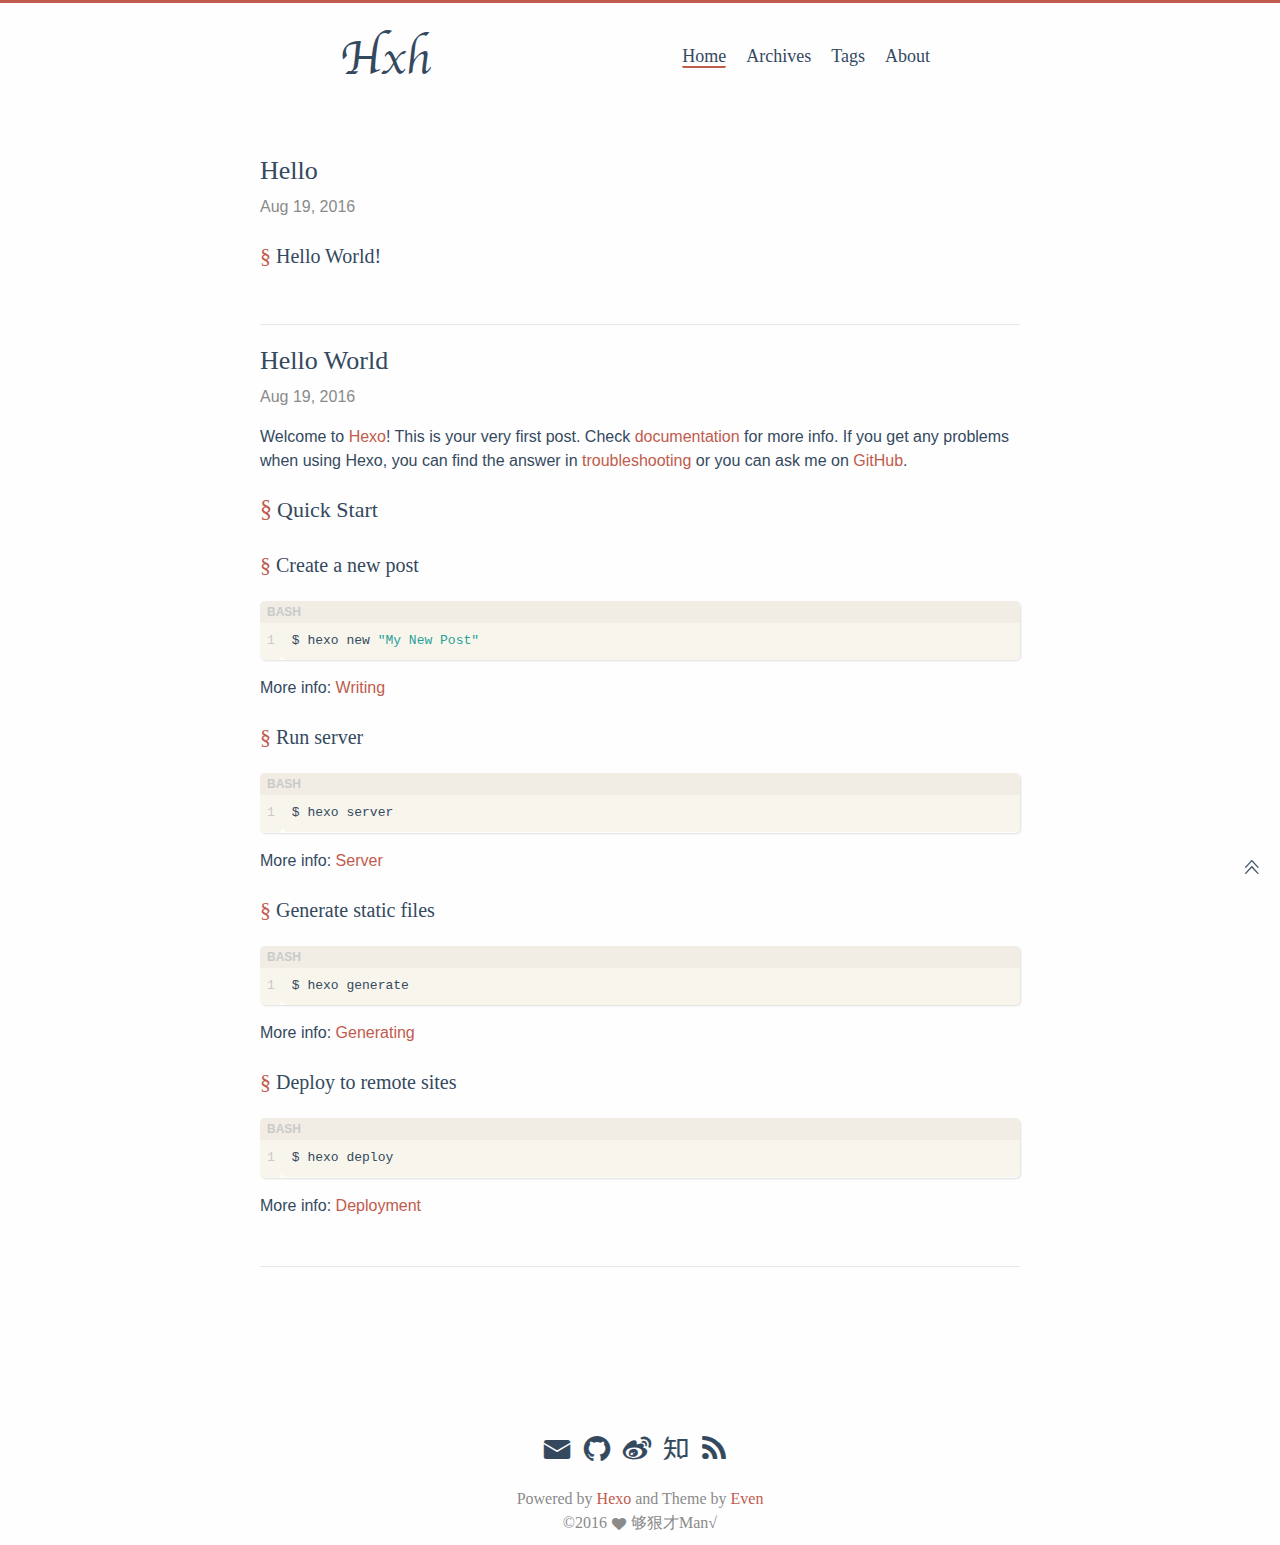
<file: index.html>
<!DOCTYPE html><html lang="zh-Hans"><head><meta charset="utf-8"><meta name="X-UA-Compatible" content="IE=edge"><meta name="viewport" content="width=device-width, initial-scale=1"><meta name="author" content="够狠才Man√"><meta name="description" content="blog"><title>Hxh</title><link rel="icon" href="/favicon.ico"><link rel="canonical" href="http://yoursite.com/"><link rel="stylesheet" href="/fonts/iconfont/iconfont.css"><link rel="stylesheet" href="/css/style.css"><script type="text/javascript">var _hmt = _hmt || [];
(function() {
  var hm = document.createElement("script");
  hm.src = "//hm.baidu.com/hm.js?7eb79715a6b199acdb41b234a0340e93";
  var s = document.getElementsByTagName("script")[0]; 
  s.parentNode.insertBefore(hm, s);
})();
</script><script type="text/javascript">(function(i,s,o,g,r,a,m){i['GoogleAnalyticsObject']=r;i[r]=i[r]||function(){
(i[r].q=i[r].q||[]).push(arguments)},i[r].l=1*new Date();a=s.createElement(o),
m=s.getElementsByTagName(o)[0];a.async=1;a.src=g;m.parentNode.insertBefore(a,m)
})(window,document,'script','//www.google-analytics.com/analytics.js','ga');

ga('create', 'Your Google Analytics ID', 'auto');
ga('send', 'pageview');</script></head><body><div id="main"><header><a href="/." class="logo">Hxh</a><ul class="nav"><li class="nav-link"><a href="/" class="active">Home</a></li><li class="nav-link"><a href="/archives/" target="_self">Archives</a></li><li class="nav-link"><a href="/tags/" target="_self">Tags</a></li><li class="nav-link"><a href="/about/" target="_self">About</a></li></ul></header><section id="container"><ul class="home"><li class="post-item"><article class="post"><h2 class="post-title"><a href="/2016/08/19/Hello/" class="post-link">Hello</a></h2><span class="post-time">Aug 19, 2016</span><div class="post-content"><h3 id="Hello-World"><a href="#Hello-World" class="headerlink" title="Hello World!"></a>Hello World!</h3></div></article></li><li class="post-item"><article class="post"><h2 class="post-title"><a href="/2016/08/19/hello-world/" class="post-link">Hello World</a></h2><span class="post-time">Aug 19, 2016</span><div class="post-content"><p>Welcome to <a href="https://hexo.io/" target="_blank" rel="external">Hexo</a>! This is your very first post. Check <a href="https://hexo.io/docs/" target="_blank" rel="external">documentation</a> for more info. If you get any problems when using Hexo, you can find the answer in <a href="https://hexo.io/docs/troubleshooting.html" target="_blank" rel="external">troubleshooting</a> or you can ask me on <a href="https://github.com/hexojs/hexo/issues" target="_blank" rel="external">GitHub</a>.</p>
<h2 id="Quick-Start"><a href="#Quick-Start" class="headerlink" title="Quick Start"></a>Quick Start</h2><h3 id="Create-a-new-post"><a href="#Create-a-new-post" class="headerlink" title="Create a new post"></a>Create a new post</h3><figure class="highlight bash"><table><tr><td class="gutter"><pre><div class="line">1</div></pre></td><td class="code"><pre><div class="line">$ hexo new <span class="string">"My New Post"</span></div></pre></td></tr></table></figure>
<p>More info: <a href="https://hexo.io/docs/writing.html" target="_blank" rel="external">Writing</a></p>
<h3 id="Run-server"><a href="#Run-server" class="headerlink" title="Run server"></a>Run server</h3><figure class="highlight bash"><table><tr><td class="gutter"><pre><div class="line">1</div></pre></td><td class="code"><pre><div class="line">$ hexo server</div></pre></td></tr></table></figure>
<p>More info: <a href="https://hexo.io/docs/server.html" target="_blank" rel="external">Server</a></p>
<h3 id="Generate-static-files"><a href="#Generate-static-files" class="headerlink" title="Generate static files"></a>Generate static files</h3><figure class="highlight bash"><table><tr><td class="gutter"><pre><div class="line">1</div></pre></td><td class="code"><pre><div class="line">$ hexo generate</div></pre></td></tr></table></figure>
<p>More info: <a href="https://hexo.io/docs/generating.html" target="_blank" rel="external">Generating</a></p>
<h3 id="Deploy-to-remote-sites"><a href="#Deploy-to-remote-sites" class="headerlink" title="Deploy to remote sites"></a>Deploy to remote sites</h3><figure class="highlight bash"><table><tr><td class="gutter"><pre><div class="line">1</div></pre></td><td class="code"><pre><div class="line">$ hexo deploy</div></pre></td></tr></table></figure>
<p>More info: <a href="https://hexo.io/docs/deployment.html" target="_blank" rel="external">Deployment</a></p>
</div></article></li></ul><div class="paginator"></div></section><footer><div class="social"><a href="mailto:707058267@qq.com" class="iconfont icon-email"> </a><a href="https://github.com/huangxiaohui1991" class="iconfont icon-github"> </a><a href="http://weibo.com/u/1846984700/" class="iconfont icon-weibo"> </a><a href="https://www.zhihu.com/people/huang-xiao-hui-39-52" class="iconfont icon-zhihu"> </a><a href="/atom.xml" class="iconfont icon-rss"> </a></div><div class="copyright"><p class="power">Powered by <a href="https://hexo.io/">Hexo</a> and Theme by <a href="https://github.com/ahonn/hexo-theme-even"> Even</a></p><p class="since">&copy;2016<span class="heart"><i class="iconfont icon-heart"></i></span><span class="author">够狠才Man√</span></p></div><label id="back2top"><i class="iconfont icon-up"></i></label></footer></div><script src="/js/zepto.min.js"></script><script src="/js/theme.js"></script></body></html>
</file>
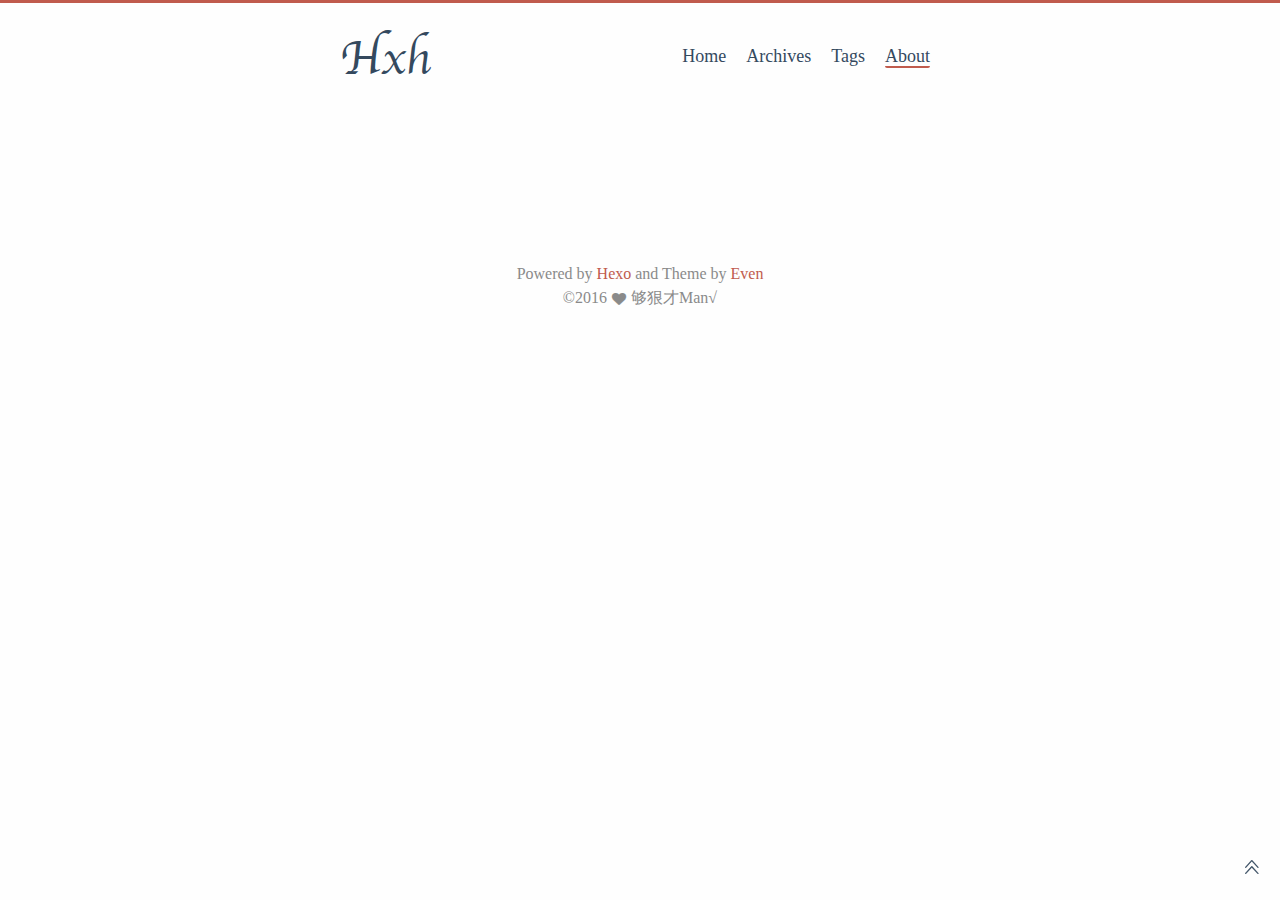
<file: about/index.html>
<!DOCTYPE html><html lang="zh-Hans"><head><meta charset="utf-8"><meta name="X-UA-Compatible" content="IE=edge"><meta name="viewport" content="width=device-width, initial-scale=1"><meta name="author" content="够狠才Man√"><meta name="description" content="blog"><title>About · Hxh</title><link rel="icon" href="/favicon.ico"><link rel="canonical" href="http://yoursite.com/about/"><link rel="stylesheet" href="/fonts/iconfont/iconfont.css"><link rel="stylesheet" href="/css/style.css"><script type="text/javascript">var _hmt = _hmt || [];
(function() {
  var hm = document.createElement("script");
  hm.src = "//hm.baidu.com/hm.js?7eb79715a6b199acdb41b234a0340e93";
  var s = document.getElementsByTagName("script")[0]; 
  s.parentNode.insertBefore(hm, s);
})();
</script><script type="text/javascript">(function(i,s,o,g,r,a,m){i['GoogleAnalyticsObject']=r;i[r]=i[r]||function(){
(i[r].q=i[r].q||[]).push(arguments)},i[r].l=1*new Date();a=s.createElement(o),
m=s.getElementsByTagName(o)[0];a.async=1;a.src=g;m.parentNode.insertBefore(a,m)
})(window,document,'script','//www.google-analytics.com/analytics.js','ga');

ga('create', 'Your Google Analytics ID', 'auto');
ga('send', 'pageview');</script></head><body><div id="main"><header><a href="/." class="logo">Hxh</a><ul class="nav"><li class="nav-link"><a href="/" target="_self">Home</a></li><li class="nav-link"><a href="/archives/" target="_self">Archives</a></li><li class="nav-link"><a href="/tags/" target="_self">Tags</a></li><li class="nav-link"><a href="/about/" target="_self" class="active">About</a></li></ul></header><section id="container"><article class="post"><article class="post-block"><div class="post-content"></div></article></article><section id="comments"><div id="disqus_thread"></div></section><script type="text/javascript">var disqus_config = function () {
    this.page.url = 'http://yoursite.com/about/';
    this.page.identifier = 'about/';
    this.page.title = 'about';
};
(function() {
var d = document, s = d.createElement('script');

s.src = '//Your disqus ID.disqus.com/embed.js';

s.setAttribute('data-timestamp', +new Date());
(d.head || d.body).appendChild(s);
})();</script></section><footer><div class="copyright"><p class="power">Powered by <a href="https://hexo.io/">Hexo</a> and Theme by <a href="https://github.com/ahonn/hexo-theme-even"> Even</a></p><p class="since">&copy;2016<span class="heart"><i class="iconfont icon-heart"></i></span><span class="author">够狠才Man√</span></p></div><label id="back2top"><i class="iconfont icon-up"></i></label></footer></div><script src="/js/zepto.min.js"></script><script src="/js/theme.js"></script></body></html>
</file>
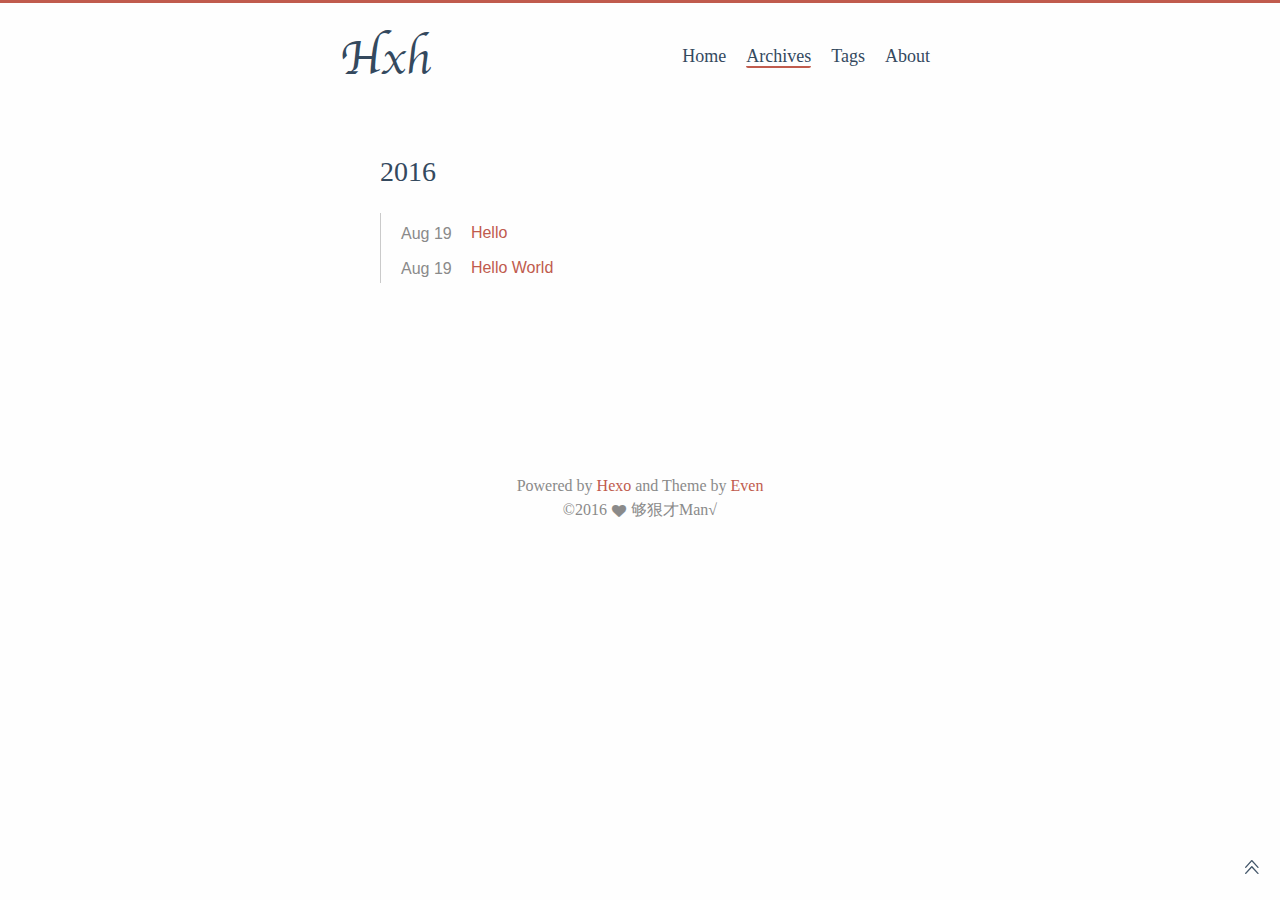
<file: archives/index.html>
<!DOCTYPE html><html lang="zh-Hans"><head><meta charset="utf-8"><meta name="X-UA-Compatible" content="IE=edge"><meta name="viewport" content="width=device-width, initial-scale=1"><meta name="author" content="够狠才Man√"><meta name="description" content="blog"><title>Archives · Hxh</title><link rel="icon" href="/favicon.ico"><link rel="canonical" href="http://yoursite.com/archives/"><link rel="stylesheet" href="/fonts/iconfont/iconfont.css"><link rel="stylesheet" href="/css/style.css"><script type="text/javascript">var _hmt = _hmt || [];
(function() {
  var hm = document.createElement("script");
  hm.src = "//hm.baidu.com/hm.js?7eb79715a6b199acdb41b234a0340e93";
  var s = document.getElementsByTagName("script")[0]; 
  s.parentNode.insertBefore(hm, s);
})();
</script><script type="text/javascript">(function(i,s,o,g,r,a,m){i['GoogleAnalyticsObject']=r;i[r]=i[r]||function(){
(i[r].q=i[r].q||[]).push(arguments)},i[r].l=1*new Date();a=s.createElement(o),
m=s.getElementsByTagName(o)[0];a.async=1;a.src=g;m.parentNode.insertBefore(a,m)
})(window,document,'script','//www.google-analytics.com/analytics.js','ga');

ga('create', 'Your Google Analytics ID', 'auto');
ga('send', 'pageview');</script></head><body><div id="main"><header><a href="/." class="logo">Hxh</a><ul class="nav"><li class="nav-link"><a href="/" target="_self">Home</a></li><li class="nav-link"><a href="/archives/" target="_self" class="active">Archives</a></li><li class="nav-link"><a href="/tags/" target="_self">Tags</a></li><li class="nav-link"><a href="/about/" target="_self">About</a></li></ul></header><section id="container"><div class="archive"><h2 class="year">2016</h2><div class="post-item"><div class="post-time">Aug 19</div><a href="/2016/08/19/Hello/" class="post-link">Hello</a></div><div class="post-item"><div class="post-time">Aug 19</div><a href="/2016/08/19/hello-world/" class="post-link">Hello World</a></div></div><div class="paginator"></div></section><footer><div class="copyright"><p class="power">Powered by <a href="https://hexo.io/">Hexo</a> and Theme by <a href="https://github.com/ahonn/hexo-theme-even"> Even</a></p><p class="since">&copy;2016<span class="heart"><i class="iconfont icon-heart"></i></span><span class="author">够狠才Man√</span></p></div><label id="back2top"><i class="iconfont icon-up"></i></label></footer></div><script src="/js/zepto.min.js"></script><script src="/js/theme.js"></script></body></html>
</file>
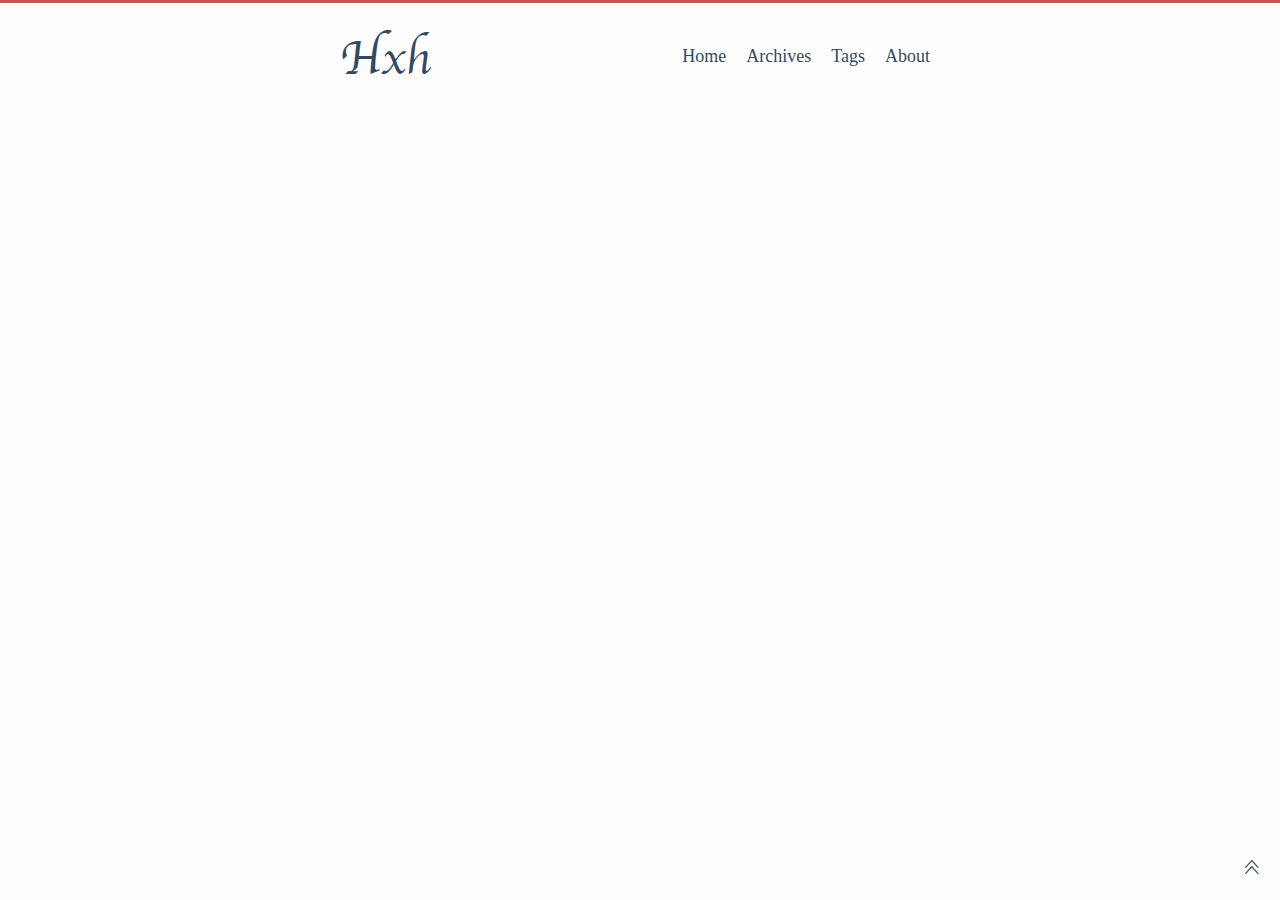
<file: categories/index.html>
<!DOCTYPE html><html lang="zh-Hans"><head><meta charset="utf-8"><meta name="X-UA-Compatible" content="IE=edge"><meta name="viewport" content="width=device-width, initial-scale=1"><meta name="author" content="够狠才Man√"><meta name="description" content="blog"><title>Categories · Hxh</title><link rel="icon" href="/favicon.ico"><link rel="canonical" href="http://yoursite.com/categories/"><link rel="stylesheet" href="/fonts/iconfont/iconfont.css"><link rel="stylesheet" href="/css/style.css"><script type="text/javascript">var _hmt = _hmt || [];
(function() {
  var hm = document.createElement("script");
  hm.src = "//hm.baidu.com/hm.js?7eb79715a6b199acdb41b234a0340e93";
  var s = document.getElementsByTagName("script")[0]; 
  s.parentNode.insertBefore(hm, s);
})();
</script><script type="text/javascript">(function(i,s,o,g,r,a,m){i['GoogleAnalyticsObject']=r;i[r]=i[r]||function(){
(i[r].q=i[r].q||[]).push(arguments)},i[r].l=1*new Date();a=s.createElement(o),
m=s.getElementsByTagName(o)[0];a.async=1;a.src=g;m.parentNode.insertBefore(a,m)
})(window,document,'script','//www.google-analytics.com/analytics.js','ga');

ga('create', 'Your Google Analytics ID', 'auto');
ga('send', 'pageview');</script></head><body><div id="main"><header><a href="/." class="logo">Hxh</a><ul class="nav"><li class="nav-link"><a href="/" target="_self">Home</a></li><li class="nav-link"><a href="/archives/" target="_self">Archives</a></li><li class="nav-link"><a href="/tags/" target="_self">Tags</a></li><li class="nav-link"><a href="/about/" target="_self">About</a></li></ul></header><section id="container"><article class="categories"><div class="total"></div></article></section><footer><label id="back2top"><i class="iconfont icon-up"></i></label></footer></div><script src="/js/zepto.min.js"></script><script src="/js/theme.js"></script></body></html>
</file>
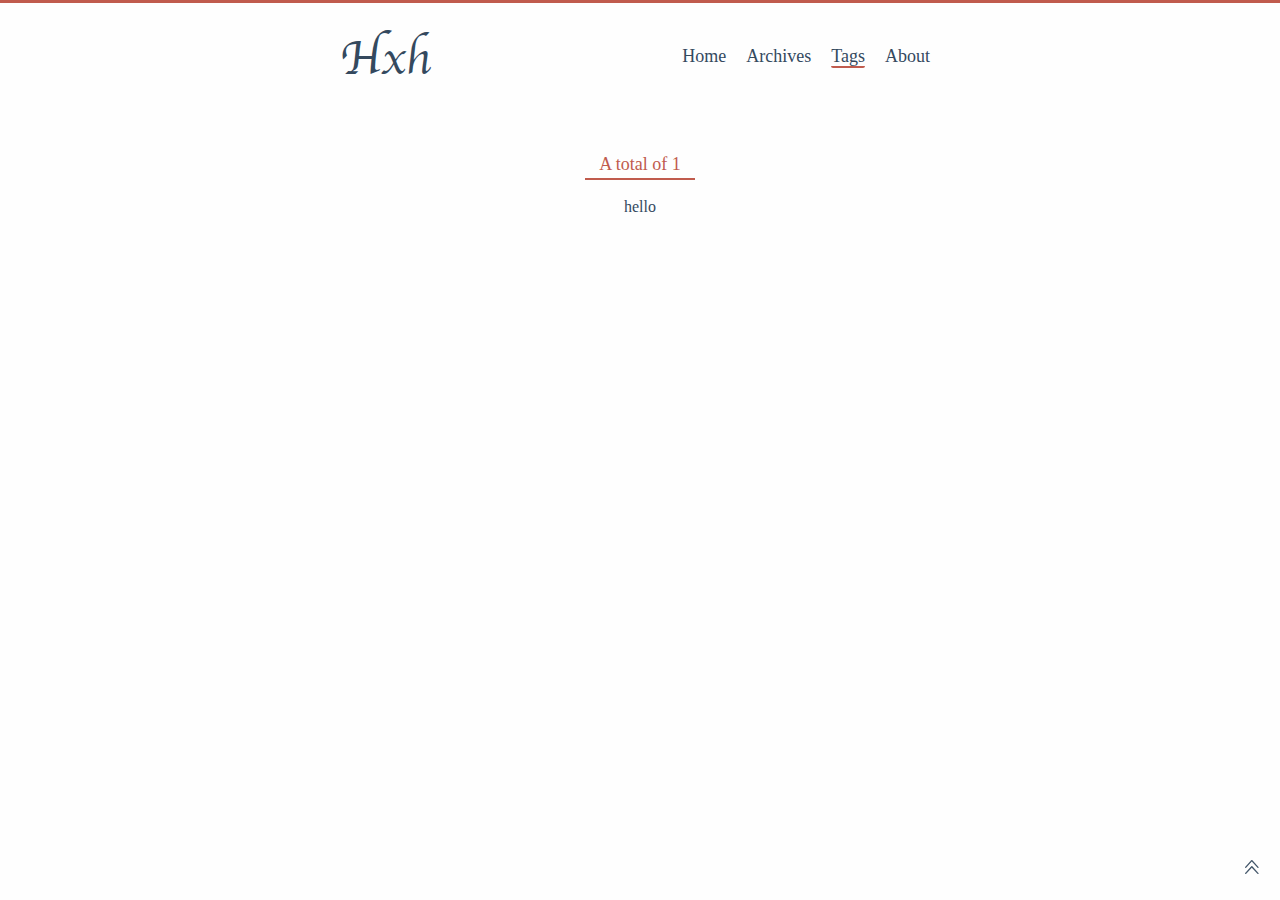
<file: tags/index.html>
<!DOCTYPE html><html lang="zh-Hans"><head><meta charset="utf-8"><meta name="X-UA-Compatible" content="IE=edge"><meta name="viewport" content="width=device-width, initial-scale=1"><meta name="author" content="够狠才Man√"><meta name="description" content="blog"><title>Tags · Hxh</title><link rel="icon" href="/favicon.ico"><link rel="canonical" href="http://yoursite.com/tags/"><link rel="stylesheet" href="/fonts/iconfont/iconfont.css"><link rel="stylesheet" href="/css/style.css"><script type="text/javascript">var _hmt = _hmt || [];
(function() {
  var hm = document.createElement("script");
  hm.src = "//hm.baidu.com/hm.js?7eb79715a6b199acdb41b234a0340e93";
  var s = document.getElementsByTagName("script")[0]; 
  s.parentNode.insertBefore(hm, s);
})();
</script><script type="text/javascript">(function(i,s,o,g,r,a,m){i['GoogleAnalyticsObject']=r;i[r]=i[r]||function(){
(i[r].q=i[r].q||[]).push(arguments)},i[r].l=1*new Date();a=s.createElement(o),
m=s.getElementsByTagName(o)[0];a.async=1;a.src=g;m.parentNode.insertBefore(a,m)
})(window,document,'script','//www.google-analytics.com/analytics.js','ga');

ga('create', 'Your Google Analytics ID', 'auto');
ga('send', 'pageview');</script></head><body><div id="main"><header><a href="/." class="logo">Hxh</a><ul class="nav"><li class="nav-link"><a href="/" target="_self">Home</a></li><li class="nav-link"><a href="/archives/" target="_self">Archives</a></li><li class="nav-link"><a href="/tags/" target="_self" class="active">Tags</a></li><li class="nav-link"><a href="/about/" target="_self">About</a></li></ul></header><section id="container"><div class="tagcloud"><div class="total"><p>A total of <span>1</span></p></div><a href="/tags/hello/" style="font-size: 16px;">hello</a></div></section><footer><label id="back2top"><i class="iconfont icon-up"></i></label></footer></div><script src="/js/zepto.min.js"></script><script src="/js/theme.js"></script></body></html>
</file>
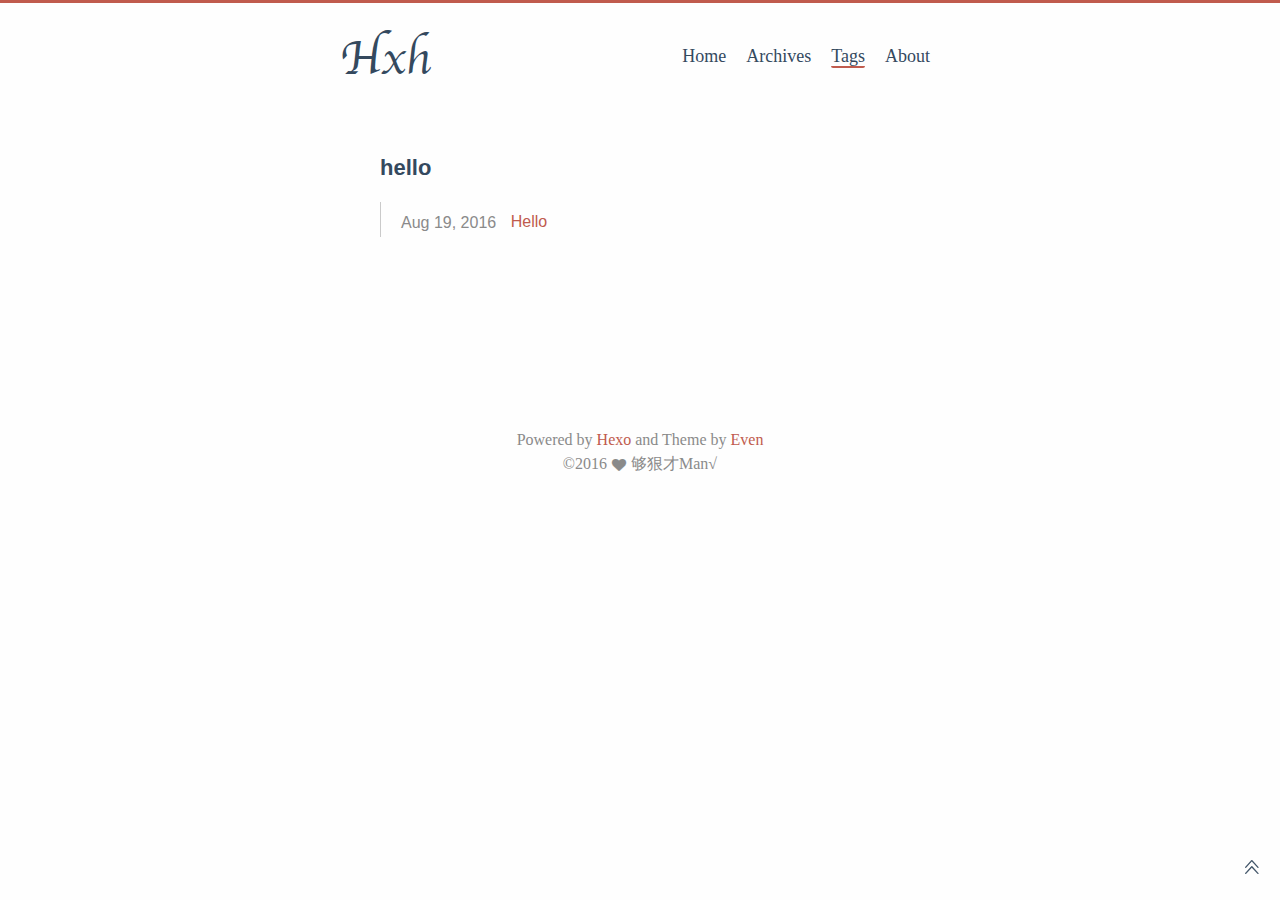
<file: tags/hello/index.html>
<!DOCTYPE html><html lang="zh-Hans"><head><meta charset="utf-8"><meta name="X-UA-Compatible" content="IE=edge"><meta name="viewport" content="width=device-width, initial-scale=1"><meta name="author" content="够狠才Man√"><meta name="description" content="blog"><title>hello · Hxh</title><link rel="icon" href="/favicon.ico"><link rel="canonical" href="http://yoursite.com/tags/hello/"><link rel="stylesheet" href="/fonts/iconfont/iconfont.css"><link rel="stylesheet" href="/css/style.css"><script type="text/javascript">var _hmt = _hmt || [];
(function() {
  var hm = document.createElement("script");
  hm.src = "//hm.baidu.com/hm.js?7eb79715a6b199acdb41b234a0340e93";
  var s = document.getElementsByTagName("script")[0]; 
  s.parentNode.insertBefore(hm, s);
})();
</script><script type="text/javascript">(function(i,s,o,g,r,a,m){i['GoogleAnalyticsObject']=r;i[r]=i[r]||function(){
(i[r].q=i[r].q||[]).push(arguments)},i[r].l=1*new Date();a=s.createElement(o),
m=s.getElementsByTagName(o)[0];a.async=1;a.src=g;m.parentNode.insertBefore(a,m)
})(window,document,'script','//www.google-analytics.com/analytics.js','ga');

ga('create', 'Your Google Analytics ID', 'auto');
ga('send', 'pageview');</script></head><body><div id="main"><header><a href="/." class="logo">Hxh</a><ul class="nav"><li class="nav-link"><a href="/" target="_self">Home</a></li><li class="nav-link"><a href="/archives/" target="_self">Archives</a></li><li class="nav-link"><a href="/tags/" target="_self" class="active">Tags</a></li><li class="nav-link"><a href="/about/" target="_self">About</a></li></ul></header><section id="container"><div class="archive"><h2 class="tag">hello</h2><div class="post-item"><div class="post-time tag">Aug 19, 2016</div><a href="/2016/08/19/Hello/" class="post-link">Hello</a></div></div><div class="paginator"></div></section><footer><div class="copyright"><p class="power">Powered by <a href="https://hexo.io/">Hexo</a> and Theme by <a href="https://github.com/ahonn/hexo-theme-even"> Even</a></p><p class="since">&copy;2016<span class="heart"><i class="iconfont icon-heart"></i></span><span class="author">够狠才Man√</span></p></div><label id="back2top"><i class="iconfont icon-up"></i></label></footer></div><script src="/js/zepto.min.js"></script><script src="/js/theme.js"></script></body></html>
</file>
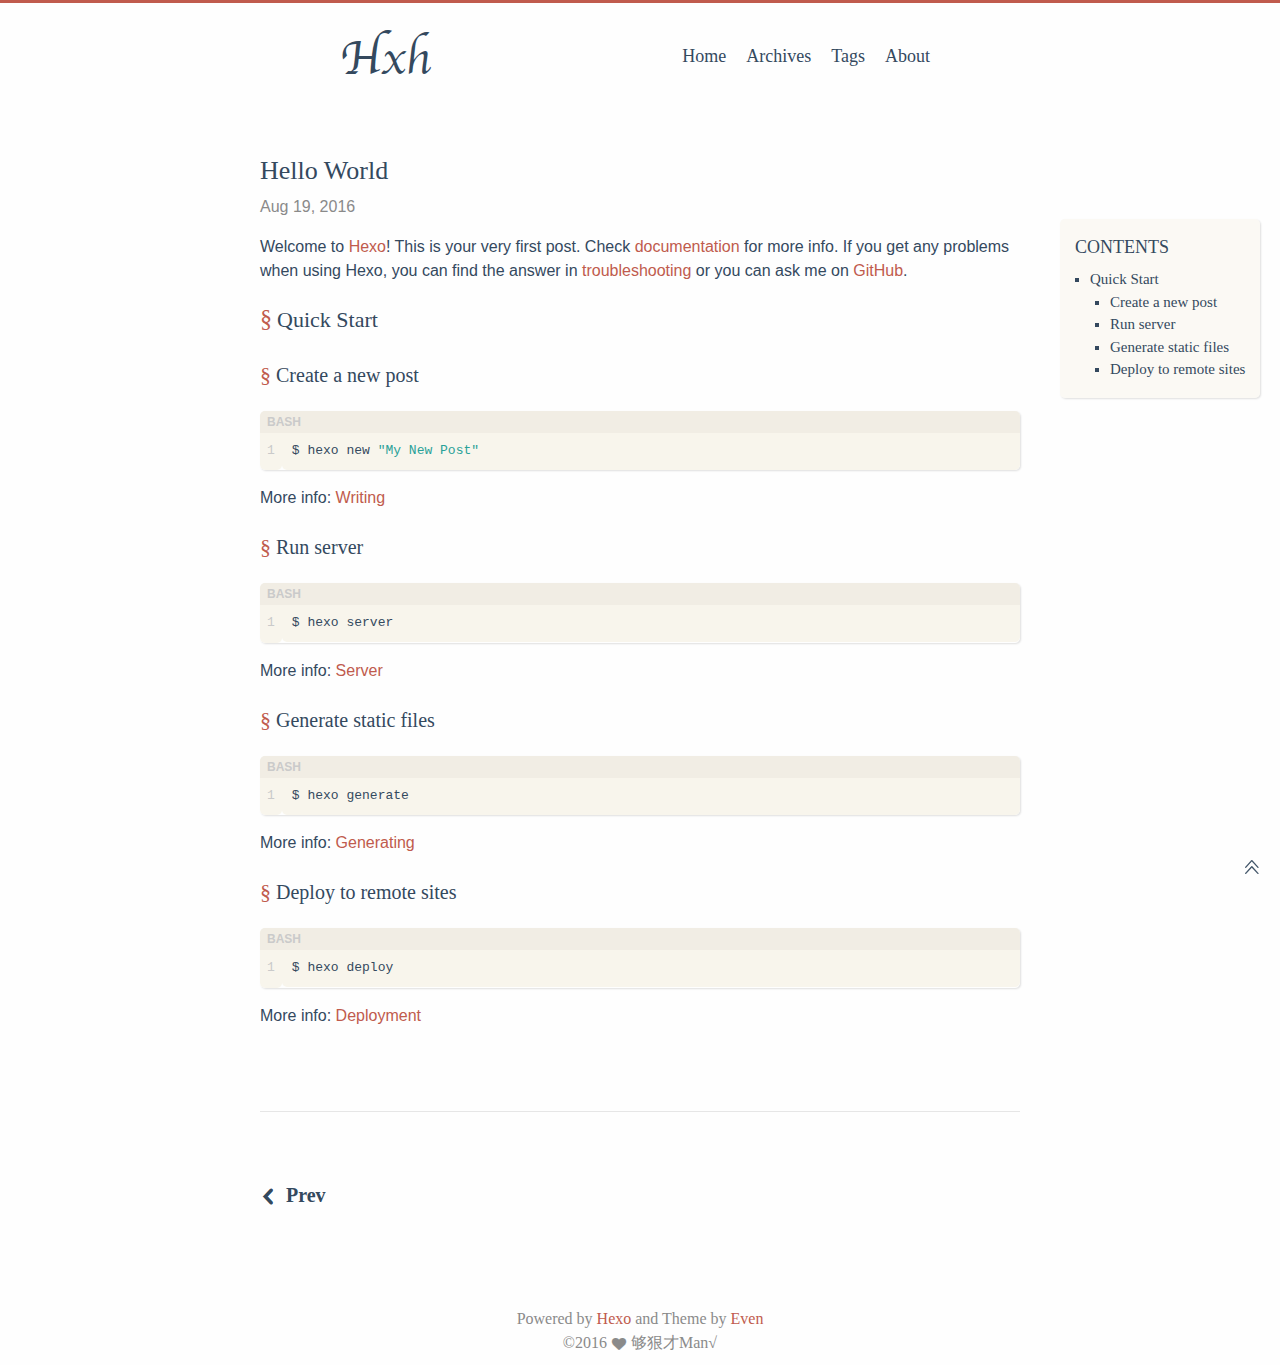
<file: 2016/08/19/hello-world/index.html>
<!DOCTYPE html><html lang="zh-Hans"><head><meta charset="utf-8"><meta name="X-UA-Compatible" content="IE=edge"><meta name="viewport" content="width=device-width, initial-scale=1"><meta name="author" content="够狠才Man√"><meta name="description" content="WelcometoHexo!Thisisyourveryfirstpost.Checkdocumentationformoreinfo.IfyougetanyproblemswhenusingHexo,youcanfindthe"><meta name="keywords" content=""><title>Hello World · Hxh</title><link rel="icon" href="/favicon.ico"><link rel="canonical" href="http://yoursite.com/2016/08/19/hello-world/"><link rel="stylesheet" href="/fonts/iconfont/iconfont.css"><link rel="stylesheet" href="/css/style.css"><script type="text/javascript">var _hmt = _hmt || [];
(function() {
  var hm = document.createElement("script");
  hm.src = "//hm.baidu.com/hm.js?7eb79715a6b199acdb41b234a0340e93";
  var s = document.getElementsByTagName("script")[0]; 
  s.parentNode.insertBefore(hm, s);
})();
</script><script type="text/javascript">(function(i,s,o,g,r,a,m){i['GoogleAnalyticsObject']=r;i[r]=i[r]||function(){
(i[r].q=i[r].q||[]).push(arguments)},i[r].l=1*new Date();a=s.createElement(o),
m=s.getElementsByTagName(o)[0];a.async=1;a.src=g;m.parentNode.insertBefore(a,m)
})(window,document,'script','//www.google-analytics.com/analytics.js','ga');

ga('create', 'Your Google Analytics ID', 'auto');
ga('send', 'pageview');</script></head><body><div id="main"><header><a href="/." class="logo">Hxh</a><ul class="nav"><li class="nav-link"><a href="/" target="_self">Home</a></li><li class="nav-link"><a href="/archives/" target="_self">Archives</a></li><li class="nav-link"><a href="/tags/" target="_self">Tags</a></li><li class="nav-link"><a href="/about/" target="_self">About</a></li></ul></header><section id="container"><article class="post"><h1 class="post-title">Hello World</h1><span class="post-time">Aug 19, 2016</span><div id="sidebar" class="post-sidebar"><h3 class="heading">Contents</h3><ol class="toc"><li class="toc-item toc-level-2"><a class="toc-link" href="#Quick-Start"><span class="toc-text">Quick Start</span></a><ol class="toc-child"><li class="toc-item toc-level-3"><a class="toc-link" href="#Create-a-new-post"><span class="toc-text">Create a new post</span></a></li><li class="toc-item toc-level-3"><a class="toc-link" href="#Run-server"><span class="toc-text">Run server</span></a></li><li class="toc-item toc-level-3"><a class="toc-link" href="#Generate-static-files"><span class="toc-text">Generate static files</span></a></li><li class="toc-item toc-level-3"><a class="toc-link" href="#Deploy-to-remote-sites"><span class="toc-text">Deploy to remote sites</span></a></li></ol></li></ol></div><div class="post-content"><p>Welcome to <a href="https://hexo.io/" target="_blank" rel="external">Hexo</a>! This is your very first post. Check <a href="https://hexo.io/docs/" target="_blank" rel="external">documentation</a> for more info. If you get any problems when using Hexo, you can find the answer in <a href="https://hexo.io/docs/troubleshooting.html" target="_blank" rel="external">troubleshooting</a> or you can ask me on <a href="https://github.com/hexojs/hexo/issues" target="_blank" rel="external">GitHub</a>.</p>
<h2 id="Quick-Start"><a href="#Quick-Start" class="headerlink" title="Quick Start"></a>Quick Start</h2><h3 id="Create-a-new-post"><a href="#Create-a-new-post" class="headerlink" title="Create a new post"></a>Create a new post</h3><figure class="highlight bash"><table><tr><td class="gutter"><pre><div class="line">1</div></pre></td><td class="code"><pre><div class="line">$ hexo new <span class="string">"My New Post"</span></div></pre></td></tr></table></figure>
<p>More info: <a href="https://hexo.io/docs/writing.html" target="_blank" rel="external">Writing</a></p>
<h3 id="Run-server"><a href="#Run-server" class="headerlink" title="Run server"></a>Run server</h3><figure class="highlight bash"><table><tr><td class="gutter"><pre><div class="line">1</div></pre></td><td class="code"><pre><div class="line">$ hexo server</div></pre></td></tr></table></figure>
<p>More info: <a href="https://hexo.io/docs/server.html" target="_blank" rel="external">Server</a></p>
<h3 id="Generate-static-files"><a href="#Generate-static-files" class="headerlink" title="Generate static files"></a>Generate static files</h3><figure class="highlight bash"><table><tr><td class="gutter"><pre><div class="line">1</div></pre></td><td class="code"><pre><div class="line">$ hexo generate</div></pre></td></tr></table></figure>
<p>More info: <a href="https://hexo.io/docs/generating.html" target="_blank" rel="external">Generating</a></p>
<h3 id="Deploy-to-remote-sites"><a href="#Deploy-to-remote-sites" class="headerlink" title="Deploy to remote sites"></a>Deploy to remote sites</h3><figure class="highlight bash"><table><tr><td class="gutter"><pre><div class="line">1</div></pre></td><td class="code"><pre><div class="line">$ hexo deploy</div></pre></td></tr></table></figure>
<p>More info: <a href="https://hexo.io/docs/deployment.html" target="_blank" rel="external">Deployment</a></p>
</div></article><div class="tags"></div><div class="paginator"><a href="/2016/08/19/Hello/" class="prev"><i class="iconfont icon-left"></i><span> Prev</span></a></div><section id="comments"><div id="disqus_thread"></div></section><script type="text/javascript">var disqus_config = function () {
    this.page.url = 'http://yoursite.com/2016/08/19/hello-world/';
    this.page.identifier = '2016/08/19/hello-world/';
    this.page.title = 'Hello World';
};
(function() {
var d = document, s = d.createElement('script');

s.src = '//Your disqus ID.disqus.com/embed.js';

s.setAttribute('data-timestamp', +new Date());
(d.head || d.body).appendChild(s);
})();</script></section><footer><div class="copyright"><p class="power">Powered by <a href="https://hexo.io/">Hexo</a> and Theme by <a href="https://github.com/ahonn/hexo-theme-even"> Even</a></p><p class="since">&copy;2016<span class="heart"><i class="iconfont icon-heart"></i></span><span class="author">够狠才Man√</span></p></div><label id="back2top"><i class="iconfont icon-up"></i></label></footer></div><script src="/js/zepto.min.js"></script><script src="/js/theme.js"></script></body></html>
</file>
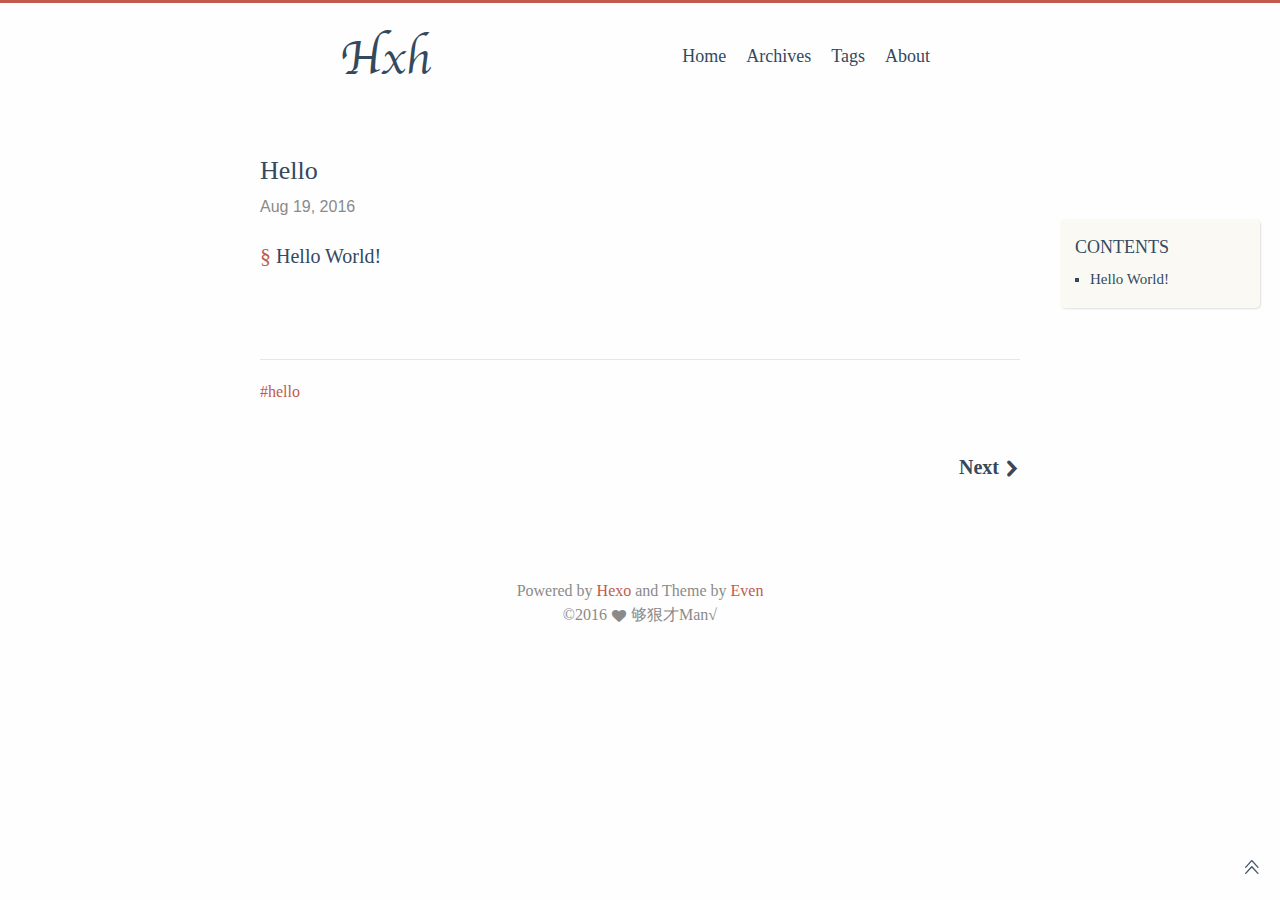
<file: 2016/08/19/Hello/index.html>
<!DOCTYPE html><html lang="zh-Hans"><head><meta charset="utf-8"><meta name="X-UA-Compatible" content="IE=edge"><meta name="viewport" content="width=device-width, initial-scale=1"><meta name="author" content="够狠才Man√"><meta name="description" content="HelloWorld!"><meta name="keywords" content="hello"><title>Hello · Hxh</title><link rel="icon" href="/favicon.ico"><link rel="canonical" href="http://yoursite.com/2016/08/19/Hello/"><link rel="stylesheet" href="/fonts/iconfont/iconfont.css"><link rel="stylesheet" href="/css/style.css"><script type="text/javascript">var _hmt = _hmt || [];
(function() {
  var hm = document.createElement("script");
  hm.src = "//hm.baidu.com/hm.js?7eb79715a6b199acdb41b234a0340e93";
  var s = document.getElementsByTagName("script")[0]; 
  s.parentNode.insertBefore(hm, s);
})();
</script><script type="text/javascript">(function(i,s,o,g,r,a,m){i['GoogleAnalyticsObject']=r;i[r]=i[r]||function(){
(i[r].q=i[r].q||[]).push(arguments)},i[r].l=1*new Date();a=s.createElement(o),
m=s.getElementsByTagName(o)[0];a.async=1;a.src=g;m.parentNode.insertBefore(a,m)
})(window,document,'script','//www.google-analytics.com/analytics.js','ga');

ga('create', 'Your Google Analytics ID', 'auto');
ga('send', 'pageview');</script></head><body><div id="main"><header><a href="/." class="logo">Hxh</a><ul class="nav"><li class="nav-link"><a href="/" target="_self">Home</a></li><li class="nav-link"><a href="/archives/" target="_self">Archives</a></li><li class="nav-link"><a href="/tags/" target="_self">Tags</a></li><li class="nav-link"><a href="/about/" target="_self">About</a></li></ul></header><section id="container"><article class="post"><h1 class="post-title">Hello</h1><span class="post-time">Aug 19, 2016</span><div id="sidebar" class="post-sidebar"><h3 class="heading">Contents</h3><ol class="toc"><li class="toc-item toc-level-3"><a class="toc-link" href="#Hello-World"><span class="toc-text">Hello World!</span></a></li></ol></div><div class="post-content"><h3 id="Hello-World"><a href="#Hello-World" class="headerlink" title="Hello World!"></a>Hello World!</h3></div></article><div class="tags"><a href="/tags/hello/">hello</a></div><div class="paginator"><a href="/2016/08/19/hello-world/" class="next"><span>Next</span><i class="iconfont icon-right"></i></a></div><section id="comments"><div id="disqus_thread"></div></section><script type="text/javascript">var disqus_config = function () {
    this.page.url = 'http://yoursite.com/2016/08/19/Hello/';
    this.page.identifier = '2016/08/19/Hello/';
    this.page.title = 'Hello';
};
(function() {
var d = document, s = d.createElement('script');

s.src = '//Your disqus ID.disqus.com/embed.js';

s.setAttribute('data-timestamp', +new Date());
(d.head || d.body).appendChild(s);
})();</script></section><footer><div class="copyright"><p class="power">Powered by <a href="https://hexo.io/">Hexo</a> and Theme by <a href="https://github.com/ahonn/hexo-theme-even"> Even</a></p><p class="since">&copy;2016<span class="heart"><i class="iconfont icon-heart"></i></span><span class="author">够狠才Man√</span></p></div><label id="back2top"><i class="iconfont icon-up"></i></label></footer></div><script src="/js/zepto.min.js"></script><script src="/js/theme.js"></script></body></html>
</file>
<file: fonts/iconfont/iconfont.css>
@font-face {font-family: "iconfont";
  src: url('iconfont.eot?t=1468295277'); /* IE9*/
  src: url('iconfont.eot?t=1468295277#iefix') format('embedded-opentype'), /* IE6-IE8 */
  url('iconfont.woff?t=1468295277') format('woff'), /* chrome, firefox */
  url('iconfont.ttf?t=1468295277') format('truetype'), /* chrome, firefox, opera, Safari, Android, iOS 4.2+*/
  url('iconfont.svg?t=1468295277#iconfont') format('svg'); /* iOS 4.1- */
}

.iconfont {
  font-family:"iconfont" !important;
  font-size:16px;
  font-style:normal;
  -webkit-font-smoothing: antialiased;
  -webkit-text-stroke-width: 0.2px;
  -moz-osx-font-smoothing: grayscale;
}
.iconfont {
  font-family: "iconfont" !important;
  font-size: 16px;
  font-style: normal;
  -webkit-font-smoothing: antialiased;
  -webkit-text-stroke-width: 0.2px;
  -moz-osx-font-smoothing: grayscale;

}
.icon-twitter:before {
  content: "\e600";
}
.icon-weibo:before {
  content: "\e602";
}
.icon-stack-overflow:before {
  content: "\e603";
  font-size: 25px;
  position: relative;
  top: -4px;
}
.icon-email:before {
  content: "\e605";
  position: relative;
  top: -2px;
}
.icon-facebook:before {
  content: "\e601";
}
.icon-github:before {
  content: "\e606";
  position: relative;
  top: -3px;
}
.icon-rss:before {
  content: "\e604";
}
.icon-google:before {
  content: "\e609";
}
.icon-zhihu:before {
  content: "\e607";
  font-size: 27px;
  position: relative;
  top: -2px;
}
.icon-heart:before {
  content: "\e608"; 
}

.icon-right:before { 
  content: "\e60a";

}
.icon-left:before {
  content: "\e60b"; 
}
.icon-up:before {
  content: "\e60c";
}
</file>
<file: css/style.css>
@charset "UTF-8";img,legend{border:0}body,legend,td,th{padding:0}a,body{color:#34495e}@font-face{font-family:Chancery;src:url(../fonts/chancery/apple-chancery-webfont.eot);src:url(../fonts/chancer/apple-chancery-webfont.eot?#iefix) format("embedded-opentype"),url(../fonts/chancery/apple-chancery-webfont.woff) format("woff"),url(../fonts/chancery/apple-chancery-webfont.ttf) format("truetype"),url(../fonts/chancery/apple-chancery-webfont.svg#apple-chancery) format("svg");font-weight:lighter;font-style:normal}/*! normalize.css v3.0.3 | MIT License | github.com/necolas/normalize.css */html{font-family:sans-serif;-ms-text-size-adjust:100%;-webkit-text-size-adjust:100%}article,aside,details,figcaption,figure,footer,header,hgroup,main,menu,nav,section,summary{display:block}audio,canvas,progress,video{display:inline-block;vertical-align:baseline}audio:not([controls]){display:none;height:0}[hidden],template{display:none}a{background-color:transparent;text-decoration:none}a:active,a:hover{outline:0}abbr[title]{border-bottom:1px dotted}b,optgroup,strong{font-weight:700}dfn{font-style:italic}h1{font-size:2em;margin:.67em 0}mark{background:#ff0;color:#000}small{font-size:80%}sub,sup{font-size:75%;line-height:0;position:relative;vertical-align:baseline}sup{top:-.5em}sub{bottom:-.25em}img{max-width:100%;height:auto;display:inline-block;vertical-align:middle}svg:not(:root){overflow:hidden}figure{margin:1em 40px}hr{box-sizing:content-box;height:0}pre,textarea{overflow:auto}code,kbd,pre,samp{font-family:monospace,monospace;font-size:1em}button,input,optgroup,select,textarea{color:inherit;font:inherit;margin:0}button{overflow:visible}button,select{text-transform:none}button,html input[type=button],input[type=reset],input[type=submit]{-webkit-appearance:button;cursor:pointer}button[disabled],html input[disabled]{cursor:not-allowed}button::-moz-focus-inner,input::-moz-focus-inner{border:0;padding:0}input{line-height:normal}input[type=radio],input[type=checkbox]{box-sizing:border-box;padding:0}input[type=number]::-webkit-inner-spin-button,input[type=number]::-webkit-outer-spin-button{height:auto}input[type=search]{-webkit-appearance:textfield;box-sizing:content-box}input[type=search]::-webkit-search-cancel-button,input[type=search]::-webkit-search-decoration{-webkit-appearance:none}table{border-collapse:collapse;border-spacing:0}html{font-size:100%;box-sizing:border-box}body{margin:0;font-family:"Source Sans Pro","Helvetica Neue",Arial,sans-serif;font-weight:400;-webkit-font-smoothing:antialiased;-moz-osx-font-smoothing:grayscale;line-height:1.5;background:#fefefe;border-top:3px solid #c05b4d}h2{font-size:22px}h3{font-size:20px}h4{font-size:18px}h5,h6{font-size:16px}#main{width:800px;margin:0 auto}#container{margin:32px 20px}header{height:60px;padding:20px 100px}header .logo{float:left;font-size:48px;font-family:Chancery,cursive,LiSu,sans-serif}.post .post-sidebar,.post .post-title,footer .copyright,header .nav{font-family:Athelas,Times New Roman,STHeiti,Microsoft Yahei,serif}header .nav{float:right;margin-top:0}header .nav .nav-link{display:inline-block;padding:20px 10px}header .nav .nav-link a{font-size:18px;line-height:1.5}header .nav .nav-link .active,header .nav .nav-link :hover{transition:.1s ease-out;border-radius:2px;border-bottom:2px solid #c05b4d}.tagcloud a,footer #back2top{transition-property:-webkit-transform}footer{padding-top:2em}footer .social{display:block;text-align:center}footer .social .iconfont{display:inline-block;margin-right:10px;font-size:30px}footer .social .iconfont:hover{color:#c05b4d}footer .copyright{margin-top:15px;margin-bottom:10px;color:#8a8a8a;text-align:center}footer .copyright .heart{margin:0 5px}footer .copyright .power,footer .copyright .since{margin:0}footer .copyright .heart .icon-heart{font-size:14px}footer .copyright .power a{color:#c05b4d}footer #back2top{position:fixed;right:20px;bottom:20px;z-index:10;transition-property:transform;transition-property:transform,-webkit-transform;transition-timing-function:ease-out;transition-duration:.3s}footer #back2top:hover{-webkit-transform:translateY(-5px);-ms-transform:translateY(-5px);transform:translateY(-5px)}.post{padding-top:1em;padding-bottom:2em}.post .post-title{margin:0;font-weight:400;font-size:26px}.post .post-title .post-link:hover{border-bottom:2px solid #c05b4d;transition:.1s}.post .post-time{margin-top:5px;display:inline-block;color:#8a8a8a}.post .post-content h1,.post .post-content h2,.post .post-content h3,.post .post-content h4,.post .post-content h5,.post .post-content h6{font-weight:400;font-family:Athelas,Times New Roman,STHeiti,Microsoft Yahei,serif}.post .post-content .headerlink:hover{border-bottom:0}.post .post-content .headerlink::before{content:"§";margin-right:5px;font-size:1.1em}.post .post-content a{color:#c05b4d}.post .post-content a:hover{border-bottom:1px solid #c05b4d}.post .post-content blockquote{margin:2em 0;padding:10px 20px;position:relative;color:rgba(52,73,94,.8);background-color:rgba(192,91,77,.05);border-left:3px solid rgba(192,91,77,.3);box-shadow:1px 1px 2px rgba(0,0,0,.125)}.post .post-content blockquote p{margin:0}.post .post-content img{display:inline-block;max-width:100%}.post .post-content>ol,.post .post-content>ul{padding:0;list-style:inside}.post .post-content>table{margin-bottom:20px;border-spacing:0;box-shadow:2px 2px 3px rgba(0,0,0,.125);border:3px double #ebcdc9}.highlight,.post .post-sidebar{box-shadow:1px 1px 2px rgba(0,0,0,.125)}.post .post-content>table td,.post .post-content>table th{padding:5px 15px;background-color:#fcfbf9;border:1px double #ebcdc9}.post .post-sidebar{width:190px;position:absolute;padding:10px 5px;margin-left:800px;font-size:15px;border-radius:5px;background:rgba(248,245,236,.6)}.post .post-sidebar .heading{margin:5px 10px;font-size:18px;font-weight:500;text-transform:uppercase}.post .post-sidebar ol{list-style:square}.post .post-sidebar ol a.active{color:#c05b4d}.post .post-sidebar .toc{margin:7px 0;padding-left:25px}.post .post-sidebar .toc .toc-child{padding-left:20px}code,pre{padding:7px;border-radius:5px;font-size:13px;font-family:Consolas,Monaco,Menlo,Consolas,monospace;background:#f8f5ec}.archive .year,.categories,.home .read-more,.paginator .next,.paginator .prev,.tagcloud,.tags{font-family:Athelas,Times New Roman,STHeiti,Microsoft Yahei,serif}code{padding:3px 5px;border-radius:4px;color:#c7254e}.highlight{position:relative;margin:1em 0;border-radius:5px;overflow-x:auto}.archive .post-link,.home .post-item .post-title{white-space:nowrap;overflow:hidden;text-overflow:ellipsis}.highlight::after{position:absolute;top:0;right:0;left:0;padding:2px 7px;font-size:12px;font-weight:700;color:#cacaca;background:#f1ede4;content:'CODE'}.highlight.html::after{content:"HTML"}.highlight.js::after{content:"JS"}.highlight.bash::after{content:"BASH"}.highlight.css::after{content:"CSS"}.highlight.scss::after{content:"SCSS"}.highlight.diff::after{content:"DIFF"}.highlight.xml::after{content:"XML"}.highlight.python::after{content:"PYTHON"}.highlight.json::after{content:"JSON"}.highlight.swift::after{content:"SWIFT"}.highlight.ruby::after{content:"RUBY"}.highlight.perl::after{content:"PERL"}.highlight.php::after{content:"PHP"}.highlight.c::after{content:"C"}.highlight.java::after{content:"JAVA"}.highlight.cpp::after{content:"CPP"}.highlight.scheme::after{content:"SCHEME"}.highlight .code pre{margin:0;padding:30px 10px 10px}.highlight .code pre .line{height:19px}.highlight .gutter{width:10px;color:#cacaca}.highlight .gutter pre{margin:0;padding:30px 7px 10px}.highlight table,.highlight td,.highlight tr{margin:0;padding:0;width:100%;border-collapse:collapse}.highlight .code .comment,.highlight .code .quote{color:#93a1a1}.highlight .code .addition,.highlight .code .keyword,.highlight .code .selector-tag{color:#859900}.highlight .code .doctag,.highlight .code .literal,.highlight .code .meta .meta-string,.highlight .code .number,.highlight .code .regexp,.highlight .code .string{color:#2aa198}.highlight .code .name,.highlight .code .section,.highlight .code .selector-class,.highlight .code .selector-id,.highlight .code .title{color:#268bd2}.highlight .code .attr,.highlight .code .attribute,.highlight .code .class .title,.highlight .code .template-variable,.highlight .code .type,.highlight .code .variable{color:#b58900}.highlight .code .bullet,.highlight .code .link,.highlight .code .meta,.highlight .code .meta .keyword,.highlight .code .selector-attr,.highlight .code .selector-pseudo,.highlight .code .subst,.highlight .code .symbol{color:#cb4b16}.highlight .code .built_in,.highlight .code .deletion{color:#dc322f}.highlight .code .formula{background:#eee8d5}.highlight .code .emphasis{font-style:italic}.highlight .code .strong{font-weight:700}.paginator{margin-top:2em;margin-bottom:4em;padding:1em 0}.paginator .next,.paginator .prev{display:inline-block;font-weight:700;font-size:20px}.paginator .next span,.paginator .prev span{margin:0 5px}.paginator .next:hover,.paginator .prev:hover{color:#c05b4d}.paginator .prev{float:left}.paginator .next{float:right}.home{padding-left:0;margin-top:2em;margin-bottom:2em}.home .post-item{list-style:none;border-bottom:1px solid #e6e6e6}.home .post-item .post-title{width:90%;display:block}.home .read-more{color:#c05b4d;font-size:1.1em}.home .read-more:hover{border-bottom:1px solid #c05b4d}.archive{margin:3em auto;font-size:16px;max-width:520px}.archive .year{margin:20px 0;font-size:28px;font-weight:400}.archive .post-item{padding:2px 10px;border-left:1px solid #cacaca}.archive .post-item:hover{padding-left:13px;border-left:3px solid #c05b4d;transition:.2s ease-out}.categories .category-link,.tagcloud a{transition-duration:.2s;transition-timing-function:ease-out;display:inline-block;position:relative}.archive .post-time{display:inline-block;width:12%;margin:0 10px;color:#8a8a8a}.archive .post-time.category,.archive .post-time.tag{margin-left:10px;width:20%}.archive .post-link{width:75%;display:inline-block;color:#c05b4d;position:relative;top:6px}.categories .total p,.tagcloud .total p{font-size:18px;width:110px;border-bottom:2px solid #c05b4d}.tags{margin-top:35px;padding-top:20px;border-top:1px solid #e6e6e6}.tags a{margin-right:5px;color:#c05b4d}.tags a::before{content:'#'}.tagcloud{margin-top:3em;margin-bottom:5em;text-align:center;color:#c05b4d}.tagcloud .total{margin-bottom:10px}.tagcloud .total p{margin:auto}.tagcloud a{word-wrap:break-word;margin:5px;transition-property:transform;transition-property:transform,-webkit-transform}.tagcloud a:active,.tagcloud a:focus,.tagcloud a:hover{color:#c05b4d;-webkit-transform:scale(1.05);-ms-transform:scale(1.05);transform:scale(1.05)}.categories{margin-top:3em;margin-bottom:5em;text-align:center;color:#c05b4d}.categories .total{margin-bottom:20px}.categories .total p{margin:auto}.categories .category-link{margin:3px 10px;transition-property:-webkit-transform;transition-property:transform;transition-property:transform,-webkit-transform}.categories .category-link .category-count{display:inline-block;position:relative;top:-8px;right:-2px;color:#c05b4d;font-size:12px}.categories .category-link:active,.categories .category-link:focus,.categories .category-link:hover{color:#c05b4d;-webkit-transform:scale(1.05);-ms-transform:scale(1.05);transform:scale(1.05)}@media screen and (max-width:800px){#main{width:100%}header{padding:20px 0}header .logo{font-size:42px}header .logo,header .nav{float:none;display:block;text-align:center}header .logo .nav-link,header .nav .nav-link{padding:5px 8px}.archive{margin:4em 1em 5em}.archive .post-time{margin:0;width:auto;font-size:13px;display:block}.archive .post-time.category,.archive .post-time.tag{margin-left:0;width:auto}.archive .post-link{width:100%}.tagcloud{margin-top:4em}#back2top,.post .post-sidebar{display:none}}
</file>
